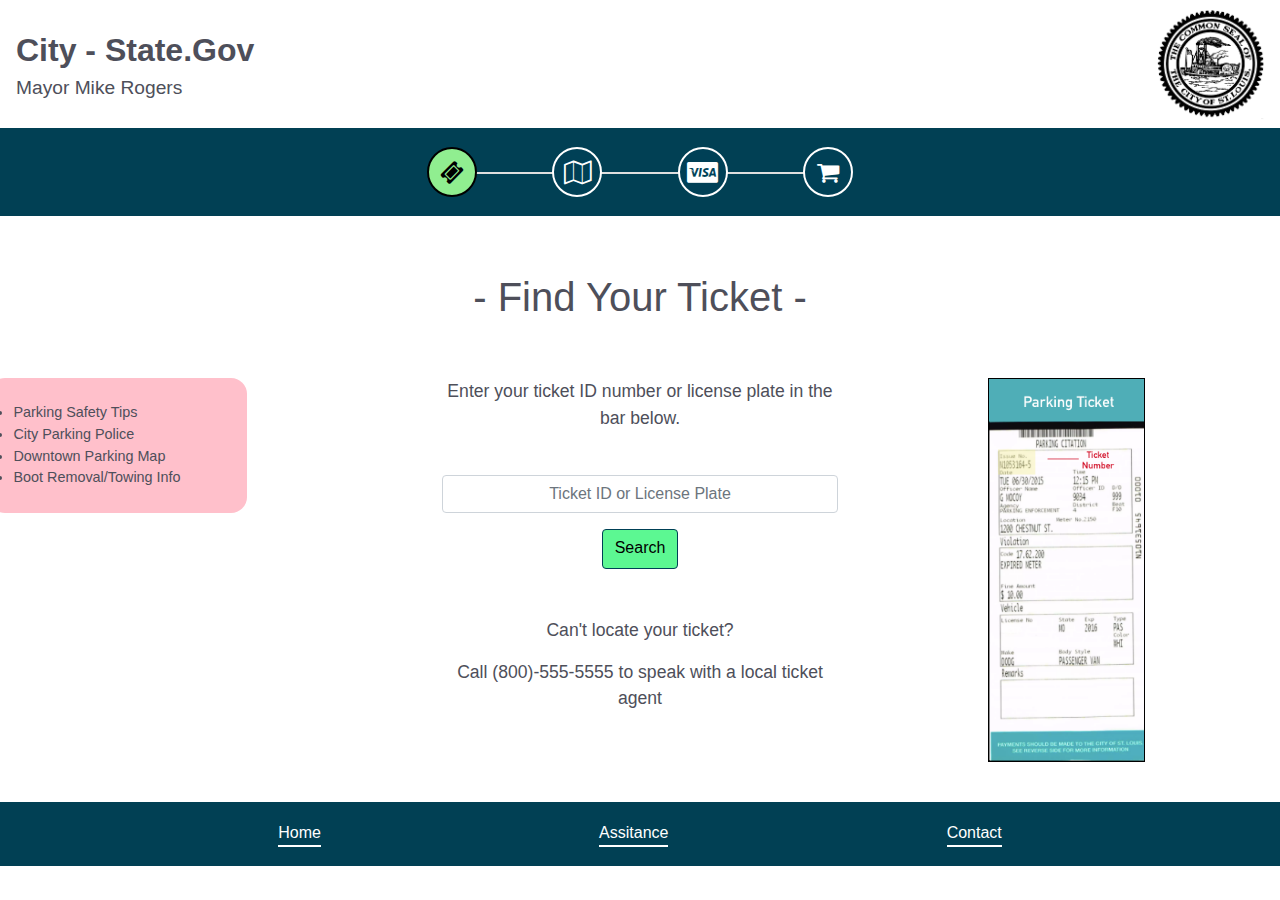
<file: index.html>
<!DOCTYPE html>
<html lang="en" >

<head>
  <meta charset="UTF-8">
  <title>Parking Ticket Demo</title>


  <link rel='stylesheet' href='https://cdnjs.cloudflare.com/ajax/libs/twitter-bootstrap/4.1.2/css/bootstrap.min.css'>
<link rel='stylesheet' href='https://cdnjs.cloudflare.com/ajax/libs/font-awesome/4.7.0/css/font-awesome.min.css'>

      <link rel="stylesheet" href="css/style.css">


</head>

<body>

  <!-- NAVBAR -->
<nav class="navbar navbar-default">
  <div class="container-fluid">
    <div class="navbar-header">
      <span id="city-state-header"><strong>City - State.Gov</strong></span>
      <br>
      <span id="mayor">Mayor Mike Rogers</span>
    </div>
    <div class="navbar-logo">
      <img src="./images/seal.png">

    </div>
  </div>
</nav>
<!-- SUB BAR -->
<div class="row sub-bar mx-0">
  <div class="bullets">
    <span class="bullet active"><i class="fa fa-ticket" style="font-size:24px"></i></span>
    <span class="bullet"><i class="fa fa-map-o" style="font-size:24px"></i></span>
    <span class="bullet"><i class="fa fa-cc-visa" style="font-size:24px"></i></span>
    <span class="bullet"><i class="fa fa-shopping-cart" style="font-size:24px"></i></span>
  </div>
</div>
<!-- MAIN -->
<div class="container-fluid">
  <div class="row topLiner">
    <span>- Find Your Ticket -</span>
  </div>
  <div class="row searchbox mx-0">
    <div class="col pinkbox-space">
      <div class="pinkbox">
        <a href='#'><li>Parking Safety Tips</li></a>
        <a href='#'><li>City Parking Police</li></a>
        <a href='#'><li>Downtown Parking Map</li></a>
        <a href='#'><li>Boot Removal/Towing Info</li></a>
      </div>
    </div>
    <div class="col enterticket">
      <form>
        <div class="form-group">
          <label for="exampleFormControlInput1"><p>Enter your ticket ID number or license plate in the bar below.</p></label>
          <input type="email" class="form-control" id="exampleFormControlInput1" placeholder="Ticket ID or License Plate">
        </div>
      </form>
      <div class="control-box">
        <a data-slide="next" href="#myCarousel" class="carousel-control right">
          <a href="./index2.html"><div id="search" class="btn btn-primary">
            <p>Search</p>
            </div></a>
        </a>
      </div>

      <div class="subnote">
        <p>Can't locate your ticket?</p>
        <p>Call (800)-555-5555 to speak with a local ticket agent</p>
      </div>
    </div>
    <div class="col ticket">
      <img src="./images/ticket.png" alt="sample ticket" id="sampleticket">
    </div>
  </div>
</div>
<!-- FOOTER -->
<div class="footer">
    <a href="#">Home</a>
    <a href="#">Assitance</a>
    <a href="#">Contact</a>
  </div>
</body>

</html>
</file>
<file: css/style.css>
body{
  font-size:12px;
  color:#4E4F5A;
}
.container-fluid{
  padding:0;
}
/* BUTTONS */
.btn{
  border: 1px solid #004056;
  height:2.5rem;
}
.searchbox .btn{
  background:#5CF892;
  color:black;
}
.btn-rows{
  justify-content:space-around;
}
.btn-rows .btn{
  width:100%;
}
#btn-cation{
  background:#F6EE00;
}
#btn-return{
  background:#004056;
}

/* NAVBAR */
.navbar{
  height:8rem;
}
#city-state-header{
  font-size:2rem;
}
#mayor{
  font-size:1.2rem;
}
.navbar-logo img{
  height:7rem;
}
/* SUB-BAR */
.sub-bar {
  background-color: #014054;
  color: white;
  display: flex;
  align-items: center;
  justify-content: space-around;
  height: 5.5rem;
  padding: 1.5% 0;
  }
  /* SUB-BAR - BULLET POINTS */
.bullets {
  position: relative;
  text-align: center;
  text-transform: uppercase;
  z-index: 1;
}
.bullets:before {
  border-top: 2px solid #dfdfdf;
  content:"";
  margin: 0 auto;
  position: absolute;
  top: 50%; left: 0; right: 0; bottom: 0;
  z-index: -1;
  width:60%;
}
.bullets {
  width: 45%;
  display: inline-flex;
  justify-content: space-evenly;
}
.bullets .bullet {
  width: 50px;
  height: 50px;
  border: 2px solid white;
  background: #004056;
  border-radius: 50%;
  display: inline-flex;
  align-items: center;
  justify-content: center;
  cursor: pointer;
  z-index: 2;
}
.bullet.active{
  background:lightgreen;
  color:black;
  border: 2px solid black;
}
/* MAIN */
.topLiner{
  justify-content:center;
  font-size:2.5rem;
  margin:4%;
}
/* MAIN - PINKBOX */
.pinkbox{
  border-radius:1rem;
  background: pink;
  width:65%;
  text-align:left;
  padding:1.5rem;
  margin-left:-1.6rem
}
.pinkbox a{
  color:#4E4F5A;
  font-size:.9rem;
}
/* MAIN - Searchbox*/
.searchbox{
  text-align:center;
  font-size:1.1rem;
}
.form-control{
  text-align: center;
  margin-top: 5%;
}
.ticket img{
  height: 24rem;
  margin-bottom: 10%;
  border: 1px solid black;
}
/* MAIN - RESULTS PAGE*/
.result{
  border: 1px black solid;
  padding: 5%;
}
.resultsbox{
  padding:0;
}
.results-box-left input{

}
.results-box-left .row{
  margin: 0;
}
table{
  background:lightgray;
  color:black;
  border:1px solid black;
}
tr {
  border-bottom:1px solid black;
  font-size:.6rem;
}
td{
  padding:1.5%;
}
th, td{
  font-size:1rem;
  border-right:1px solid;
}
.p3line{
  font-size:.65rem;
}
#mapimg{
  height:9rem;
  border:1px solid black;
  width:100%;
}
.subnote{
  margin:12% 0;
}
/* TICKET INFO BOX */
.tick-info{
  border: 1px black solid;
  padding:2%;
}
/* Payment Options Tabs */
section {
  width: 100%;
  background: #f1f1f1;
  margin: auto;
  color:black;
}

section a {
  width: 33.3333%;
  justify-content:center;
  float: left;
  background: #f1f1f1;
  text-decoration: none;
  padding-top:1rem;
  display:inline-flex;
  color:black;
}
section p {
  margin-left:.5rem;
}

section div {
  display: none;
  height: 100%;
  padding: 10px;
  justify-content: center;
}
section a:nth-child(2){
  border-right: 1px solid black;
  border-left: 1px solid black;
}
#tab2 .row1{
  justify-content:center;
}
#tab2 .row2{
  display: block;
  margin: 0;
  padding: 0;
}
#tab2 input{
  width:30%;
  margin-top:1%;
}
#tab2 .btn{
  border:none;
  box-shadow: 2px 2px 2px;
  width:25%;
}
.paypal-image{
  background:green;
  height: 3rem;
  width: 3rem;
  color:black;
  display:flex;
}
section div:target {
  display: block;
  justify-content: center;
}

.confirmbox{
  border:1px solid black;
  padding: 8%;
}

/* Footer */
.footer{
  height:4rem;
  background-color: #014054;
  display: flex;
  align-items: center;
  justify-content: space-evenly;
}
.footer a{
  color: white;
  font-size: 1rem;
  border-bottom: 2px solid white;
  text-decoration: none;
}
</file>
